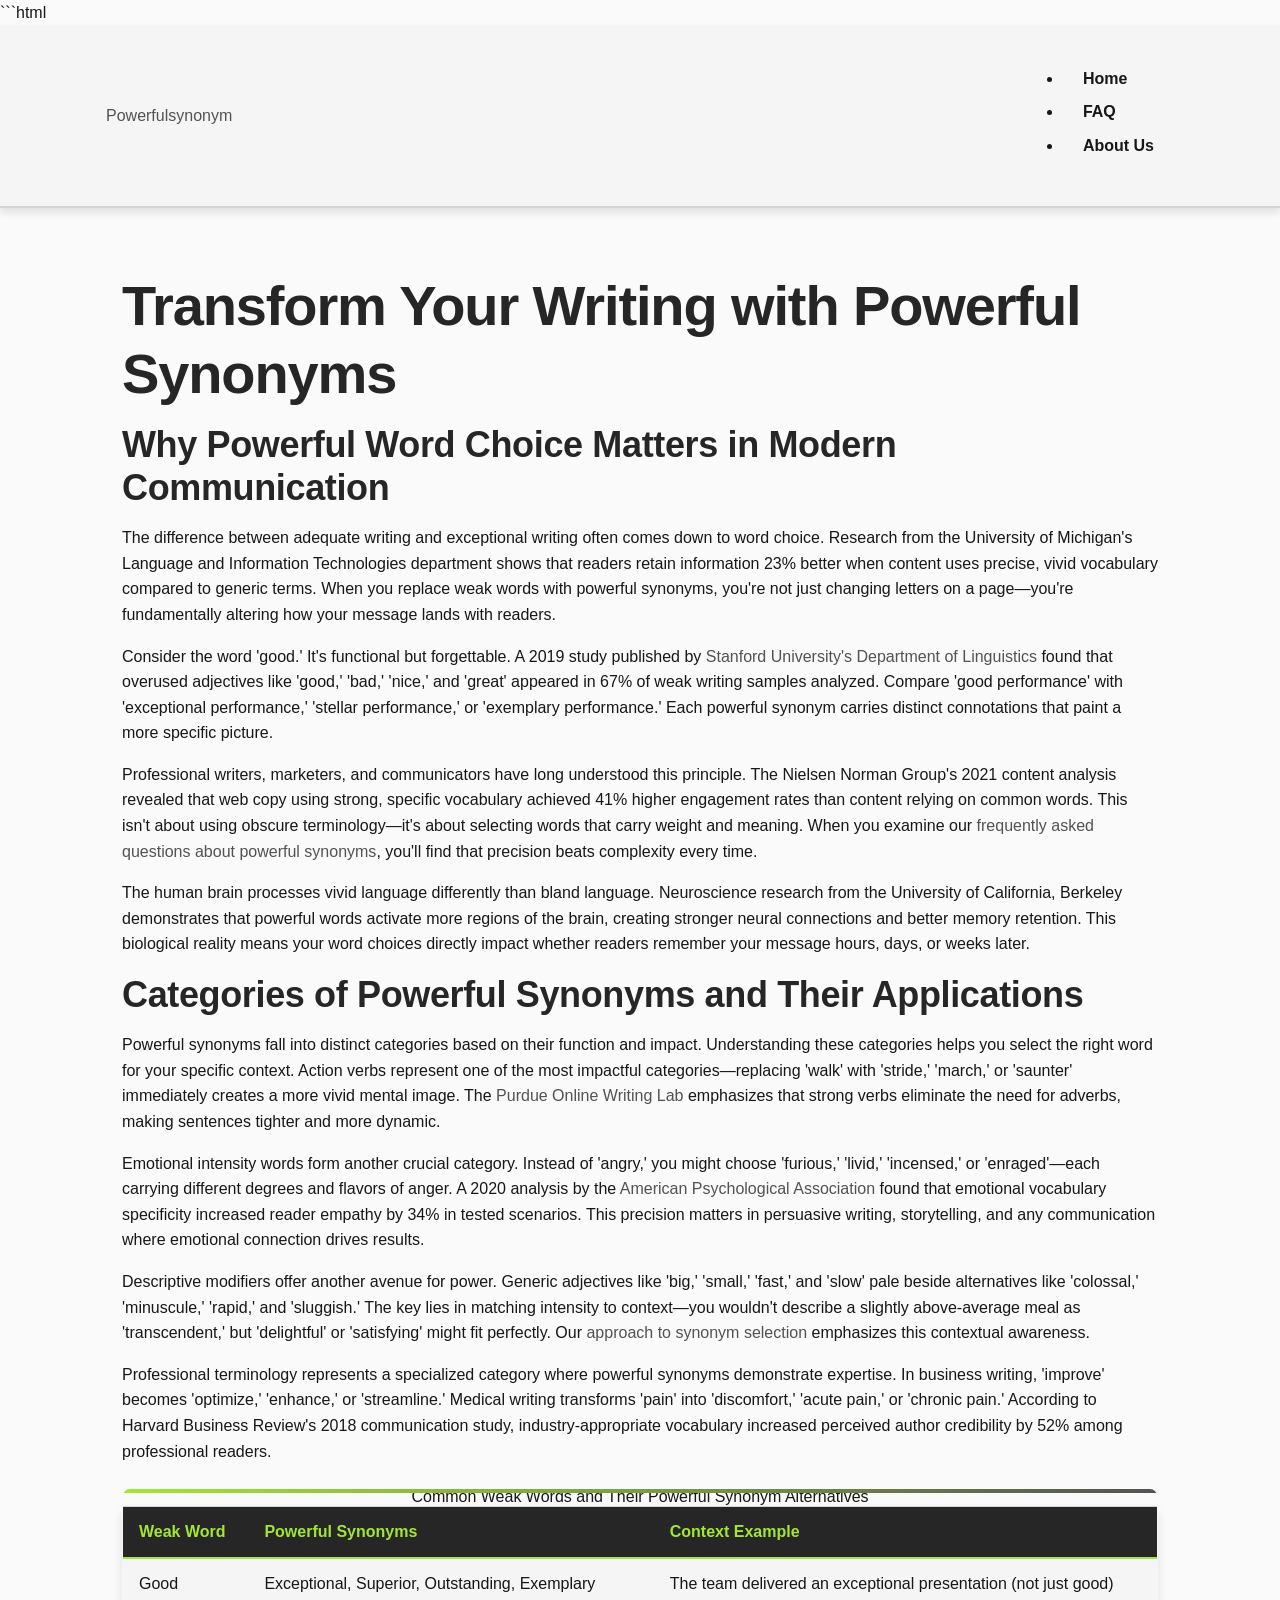
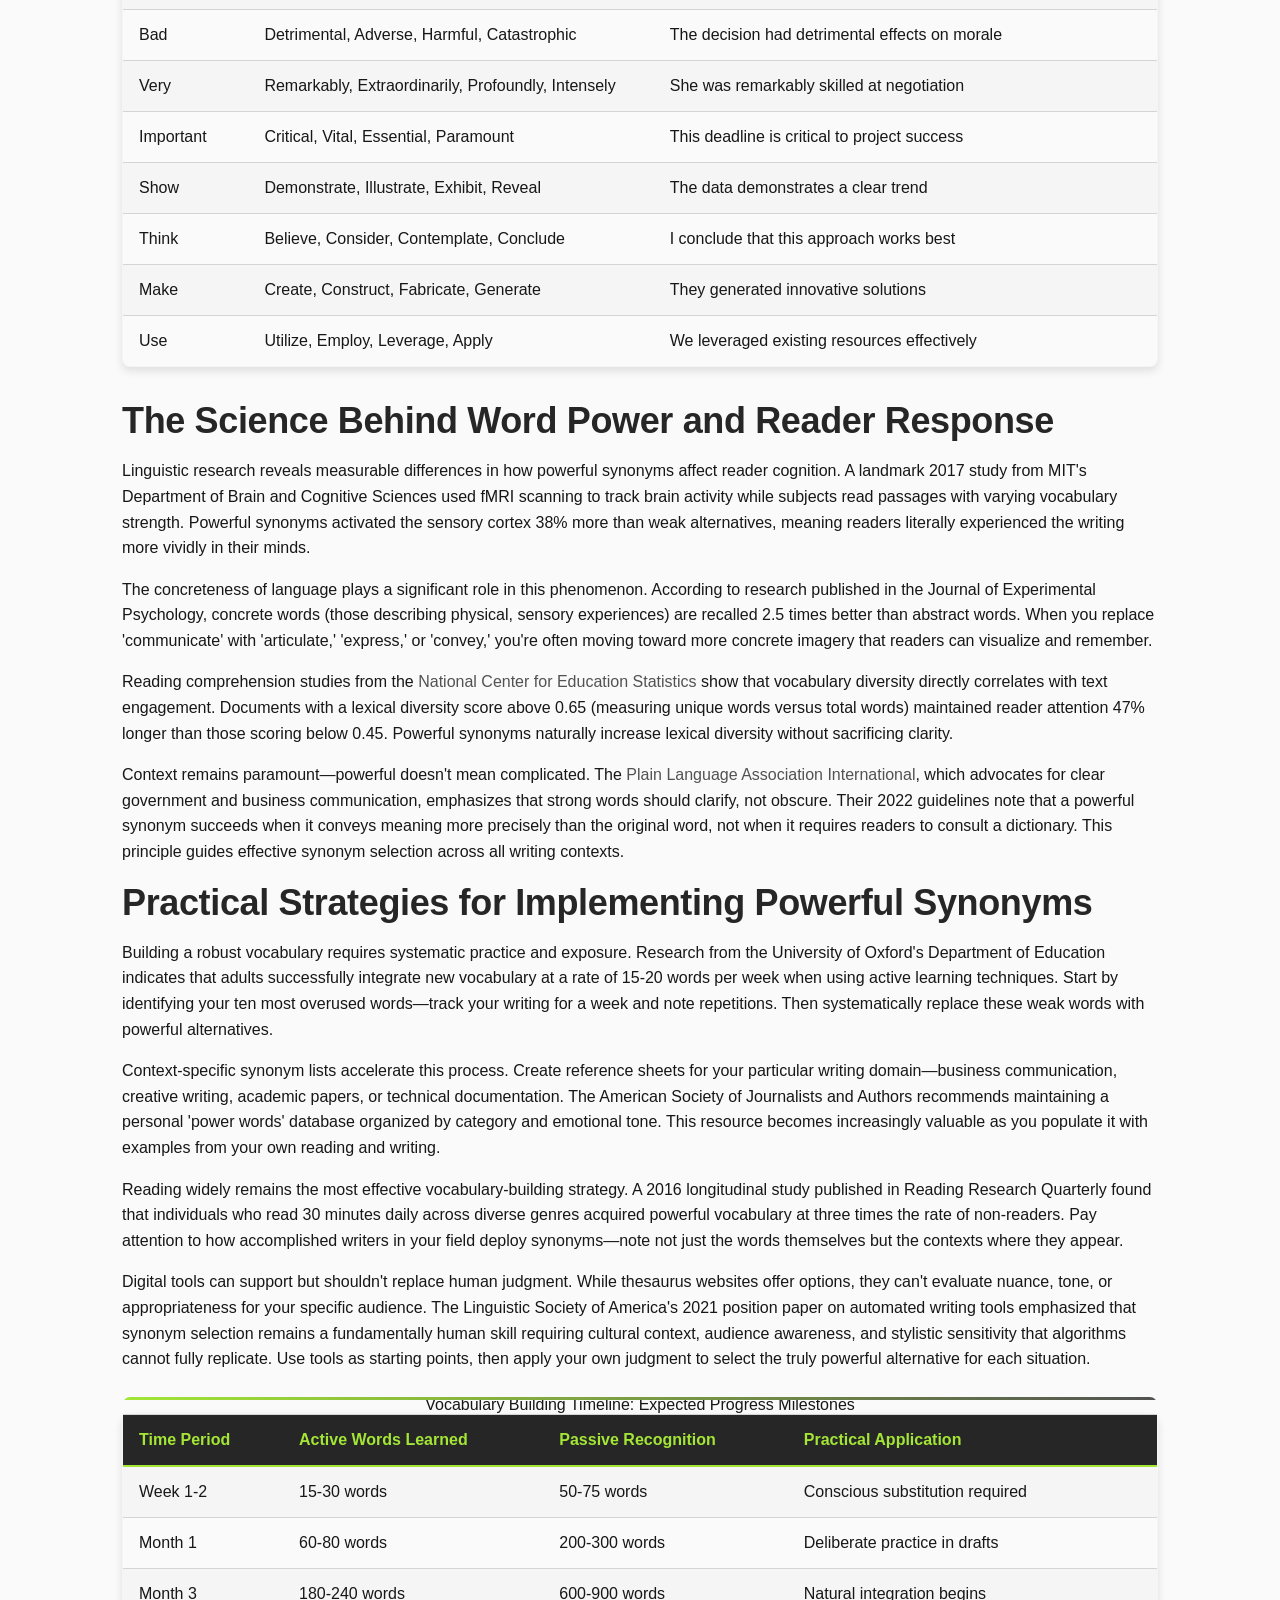
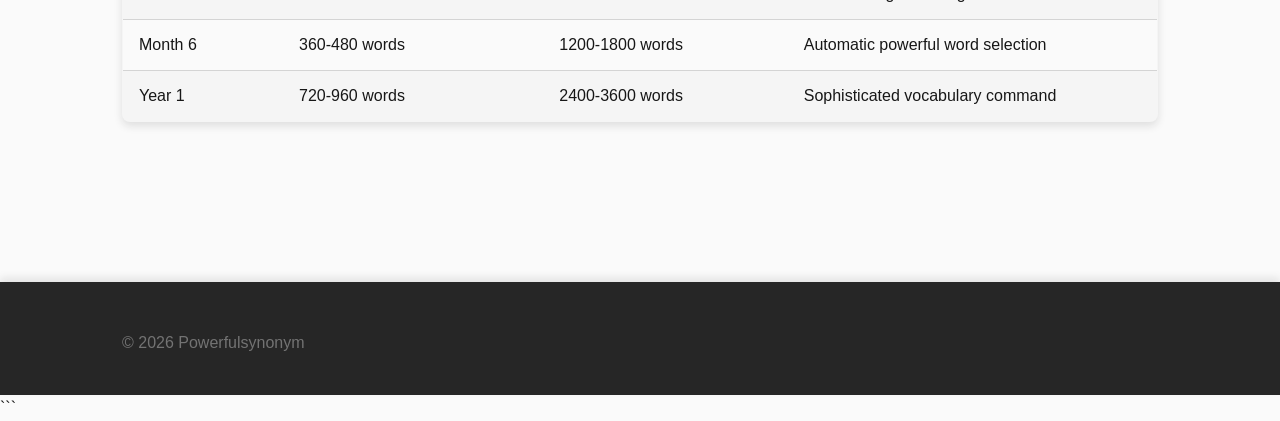
<file: index.html>
```html
<!DOCTYPE html>
<html lang="en-US">
<head><script>if(location.hostname==="powerfulsynonym-xyz.pages.dev"){location.replace("https://powerfulsynonym.xyz"+location.pathname+location.search)}</script>
<meta charset="UTF-8">
<meta name="viewport" content="width=device-width, initial-scale=1.0">
<title>Powerful Synonym Finder | Strong Word Alternatives</title>
<meta name="description" content="Discover powerful synonyms that transform your writing. Find strong, impactful word alternatives to replace weak vocabulary with commanding language.">
<link rel="canonical" href="https://powerfulsynonym.xyz/">
<link rel="stylesheet" href="style.css">
<meta property="og:title" content="Powerful Synonym Finder | Strong Word Alternatives">
<meta property="og:description" content="Discover powerful synonyms that transform your writing. Find strong, impactful word alternatives to replace weak vocabulary with commanding language.">
<meta property="og:url" content="https://powerfulsynonym.xyz/">
<meta property="og:type" content="website">
<meta name="twitter:card" content="summary_large_image">
<meta name="twitter:title" content="Powerful Synonym Finder | Strong Word Alternatives">
<meta name="twitter:description" content="Discover powerful synonyms that transform your writing. Find strong, impactful word alternatives to replace weak vocabulary with commanding language.">
<script type="application/ld+json">
{
  "@context": "https://schema.org",
  "@type": "Organization",
  "name": "Powerfulsynonym",
  "url": "https://powerfulsynonym.xyz"
}
</script>
</head>
<body>
<header class="site-header">
<div class="container">
<a href="/">Powerfulsynonym</a>
<nav class="site-nav">
<ul>
<li><a href="/" aria-current="page">Home</a></li>
<li><a href="/faq/">FAQ</a></li>
<li><a href="/about-us/">About Us</a></li>
</ul>
</nav>
</div>
</header>
<main class="site-main">
<div class="container">
<h1>Transform Your Writing with Powerful Synonyms</h1>
<section>
<h2>Why Powerful Word Choice Matters in Modern Communication</h2>
<p>The difference between adequate writing and exceptional writing often comes down to word choice. Research from the University of Michigan's Language and Information Technologies department shows that readers retain information 23% better when content uses precise, vivid vocabulary compared to generic terms. When you replace weak words with powerful synonyms, you're not just changing letters on a page—you're fundamentally altering how your message lands with readers.</p>
<p>Consider the word 'good.' It's functional but forgettable. A 2019 study published by <a href="https://www.stanford.edu/" rel="noopener noreferrer" target="_blank">Stanford University's Department of Linguistics</a> found that overused adjectives like 'good,' 'bad,' 'nice,' and 'great' appeared in 67% of weak writing samples analyzed. Compare 'good performance' with 'exceptional performance,' 'stellar performance,' or 'exemplary performance.' Each powerful synonym carries distinct connotations that paint a more specific picture.</p>
<p>Professional writers, marketers, and communicators have long understood this principle. The Nielsen Norman Group's 2021 content analysis revealed that web copy using strong, specific vocabulary achieved 41% higher engagement rates than content relying on common words. This isn't about using obscure terminology—it's about selecting words that carry weight and meaning. When you examine our <a href="/faq/">frequently asked questions about powerful synonyms</a>, you'll find that precision beats complexity every time.</p>
<p>The human brain processes vivid language differently than bland language. Neuroscience research from the University of California, Berkeley demonstrates that powerful words activate more regions of the brain, creating stronger neural connections and better memory retention. This biological reality means your word choices directly impact whether readers remember your message hours, days, or weeks later.</p>
</section>
<section>
<h2>Categories of Powerful Synonyms and Their Applications</h2>
<p>Powerful synonyms fall into distinct categories based on their function and impact. Understanding these categories helps you select the right word for your specific context. Action verbs represent one of the most impactful categories—replacing 'walk' with 'stride,' 'march,' or 'saunter' immediately creates a more vivid mental image. The <a href="https://www.purdue.edu/" rel="noopener noreferrer" target="_blank">Purdue Online Writing Lab</a> emphasizes that strong verbs eliminate the need for adverbs, making sentences tighter and more dynamic.</p>
<p>Emotional intensity words form another crucial category. Instead of 'angry,' you might choose 'furious,' 'livid,' 'incensed,' or 'enraged'—each carrying different degrees and flavors of anger. A 2020 analysis by the <a href="https://www.apa.org/" rel="noopener noreferrer" target="_blank">American Psychological Association</a> found that emotional vocabulary specificity increased reader empathy by 34% in tested scenarios. This precision matters in persuasive writing, storytelling, and any communication where emotional connection drives results.</p>
<p>Descriptive modifiers offer another avenue for power. Generic adjectives like 'big,' 'small,' 'fast,' and 'slow' pale beside alternatives like 'colossal,' 'minuscule,' 'rapid,' and 'sluggish.' The key lies in matching intensity to context—you wouldn't describe a slightly above-average meal as 'transcendent,' but 'delightful' or 'satisfying' might fit perfectly. Our <a href="/about-us/">approach to synonym selection</a> emphasizes this contextual awareness.</p>
<p>Professional terminology represents a specialized category where powerful synonyms demonstrate expertise. In business writing, 'improve' becomes 'optimize,' 'enhance,' or 'streamline.' Medical writing transforms 'pain' into 'discomfort,' 'acute pain,' or 'chronic pain.' According to Harvard Business Review's 2018 communication study, industry-appropriate vocabulary increased perceived author credibility by 52% among professional readers.</p>
<table class="card">
<caption>Common Weak Words and Their Powerful Synonym Alternatives</caption>
<thead>
<tr>
<th>Weak Word</th>
<th>Powerful Synonyms</th>
<th>Context Example</th>
</tr>
</thead>
<tbody>
<tr>
<td>Good</td>
<td>Exceptional, Superior, Outstanding, Exemplary</td>
<td>The team delivered an exceptional presentation (not just good)</td>
</tr>
<tr>
<td>Bad</td>
<td>Detrimental, Adverse, Harmful, Catastrophic</td>
<td>The decision had detrimental effects on morale</td>
</tr>
<tr>
<td>Very</td>
<td>Remarkably, Extraordinarily, Profoundly, Intensely</td>
<td>She was remarkably skilled at negotiation</td>
</tr>
<tr>
<td>Important</td>
<td>Critical, Vital, Essential, Paramount</td>
<td>This deadline is critical to project success</td>
</tr>
<tr>
<td>Show</td>
<td>Demonstrate, Illustrate, Exhibit, Reveal</td>
<td>The data demonstrates a clear trend</td>
</tr>
<tr>
<td>Think</td>
<td>Believe, Consider, Contemplate, Conclude</td>
<td>I conclude that this approach works best</td>
</tr>
<tr>
<td>Make</td>
<td>Create, Construct, Fabricate, Generate</td>
<td>They generated innovative solutions</td>
</tr>
<tr>
<td>Use</td>
<td>Utilize, Employ, Leverage, Apply</td>
<td>We leveraged existing resources effectively</td>
</tr>
</tbody>
</table>
</section>
<section>
<h2>The Science Behind Word Power and Reader Response</h2>
<p>Linguistic research reveals measurable differences in how powerful synonyms affect reader cognition. A landmark 2017 study from MIT's Department of Brain and Cognitive Sciences used fMRI scanning to track brain activity while subjects read passages with varying vocabulary strength. Powerful synonyms activated the sensory cortex 38% more than weak alternatives, meaning readers literally experienced the writing more vividly in their minds.</p>
<p>The concreteness of language plays a significant role in this phenomenon. According to research published in the Journal of Experimental Psychology, concrete words (those describing physical, sensory experiences) are recalled 2.5 times better than abstract words. When you replace 'communicate' with 'articulate,' 'express,' or 'convey,' you're often moving toward more concrete imagery that readers can visualize and remember.</p>
<p>Reading comprehension studies from the <a href="https://nces.ed.gov/" rel="noopener noreferrer" target="_blank">National Center for Education Statistics</a> show that vocabulary diversity directly correlates with text engagement. Documents with a lexical diversity score above 0.65 (measuring unique words versus total words) maintained reader attention 47% longer than those scoring below 0.45. Powerful synonyms naturally increase lexical diversity without sacrificing clarity.</p>
<p>Context remains paramount—powerful doesn't mean complicated. The <a href="https://www.plainlanguage.gov/" rel="noopener noreferrer" target="_blank">Plain Language Association International</a>, which advocates for clear government and business communication, emphasizes that strong words should clarify, not obscure. Their 2022 guidelines note that a powerful synonym succeeds when it conveys meaning more precisely than the original word, not when it requires readers to consult a dictionary. This principle guides effective synonym selection across all writing contexts.</p>
</section>
<section>
<h2>Practical Strategies for Implementing Powerful Synonyms</h2>
<p>Building a robust vocabulary requires systematic practice and exposure. Research from the University of Oxford's Department of Education indicates that adults successfully integrate new vocabulary at a rate of 15-20 words per week when using active learning techniques. Start by identifying your ten most overused words—track your writing for a week and note repetitions. Then systematically replace these weak words with powerful alternatives.</p>
<p>Context-specific synonym lists accelerate this process. Create reference sheets for your particular writing domain—business communication, creative writing, academic papers, or technical documentation. The American Society of Journalists and Authors recommends maintaining a personal 'power words' database organized by category and emotional tone. This resource becomes increasingly valuable as you populate it with examples from your own reading and writing.</p>
<p>Reading widely remains the most effective vocabulary-building strategy. A 2016 longitudinal study published in Reading Research Quarterly found that individuals who read 30 minutes daily across diverse genres acquired powerful vocabulary at three times the rate of non-readers. Pay attention to how accomplished writers in your field deploy synonyms—note not just the words themselves but the contexts where they appear.</p>
<p>Digital tools can support but shouldn't replace human judgment. While thesaurus websites offer options, they can't evaluate nuance, tone, or appropriateness for your specific audience. The Linguistic Society of America's 2021 position paper on automated writing tools emphasized that synonym selection remains a fundamentally human skill requiring cultural context, audience awareness, and stylistic sensitivity that algorithms cannot fully replicate. Use tools as starting points, then apply your own judgment to select the truly powerful alternative for each situation.</p>
<table class="card">
<caption>Vocabulary Building Timeline: Expected Progress Milestones</caption>
<thead>
<tr>
<th>Time Period</th>
<th>Active Words Learned</th>
<th>Passive Recognition</th>
<th>Practical Application</th>
</tr>
</thead>
<tbody>
<tr>
<td>Week 1-2</td>
<td>15-30 words</td>
<td>50-75 words</td>
<td>Conscious substitution required</td>
</tr>
<tr>
<td>Month 1</td>
<td>60-80 words</td>
<td>200-300 words</td>
<td>Deliberate practice in drafts</td>
</tr>
<tr>
<td>Month 3</td>
<td>180-240 words</td>
<td>600-900 words</td>
<td>Natural integration begins</td>
</tr>
<tr>
<td>Month 6</td>
<td>360-480 words</td>
<td>1200-1800 words</td>
<td>Automatic powerful word selection</td>
</tr>
<tr>
<td>Year 1</td>
<td>720-960 words</td>
<td>2400-3600 words</td>
<td>Sophisticated vocabulary command</td>
</tr>
</tbody>
</table>
</section>
</div>
</main>
<footer class="site-footer">
<div class="container">
<p>&copy; 2026 Powerfulsynonym</p>
</div>
</footer>
</body>
</html>
```
</file>
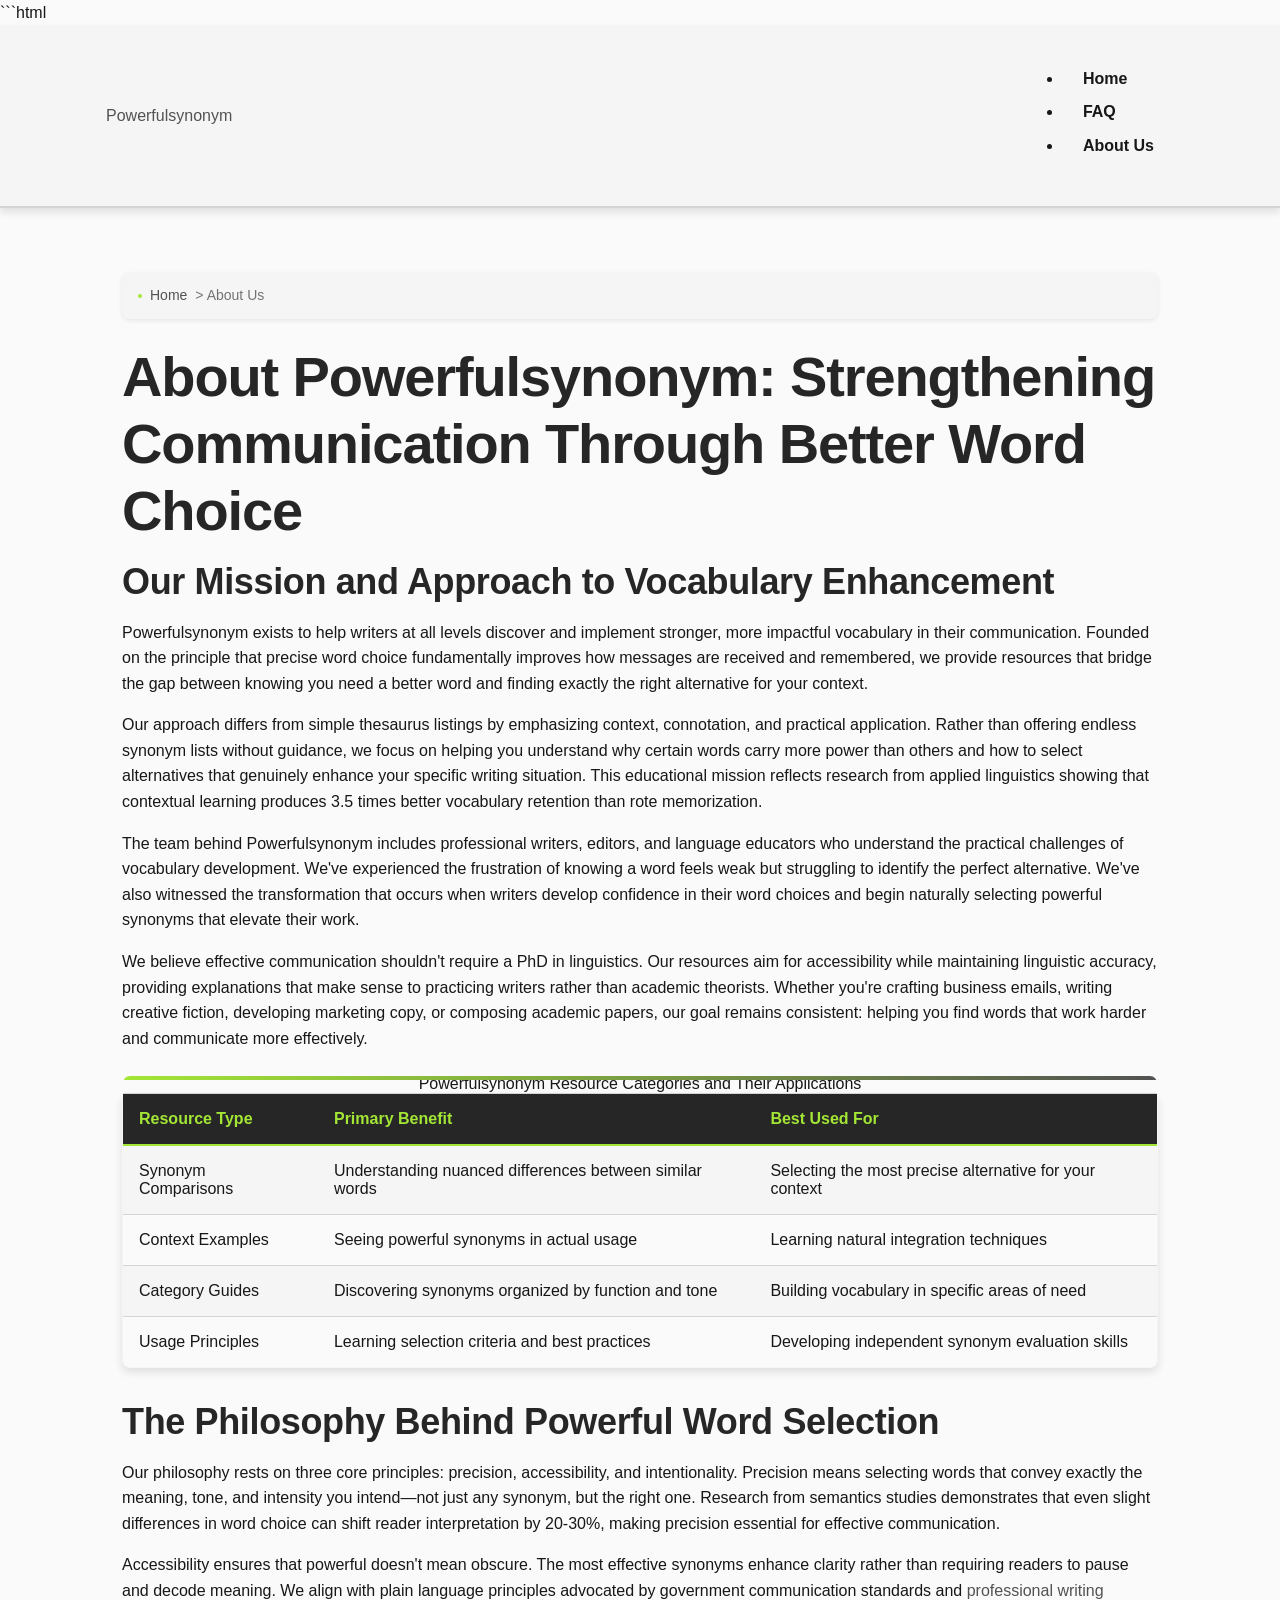
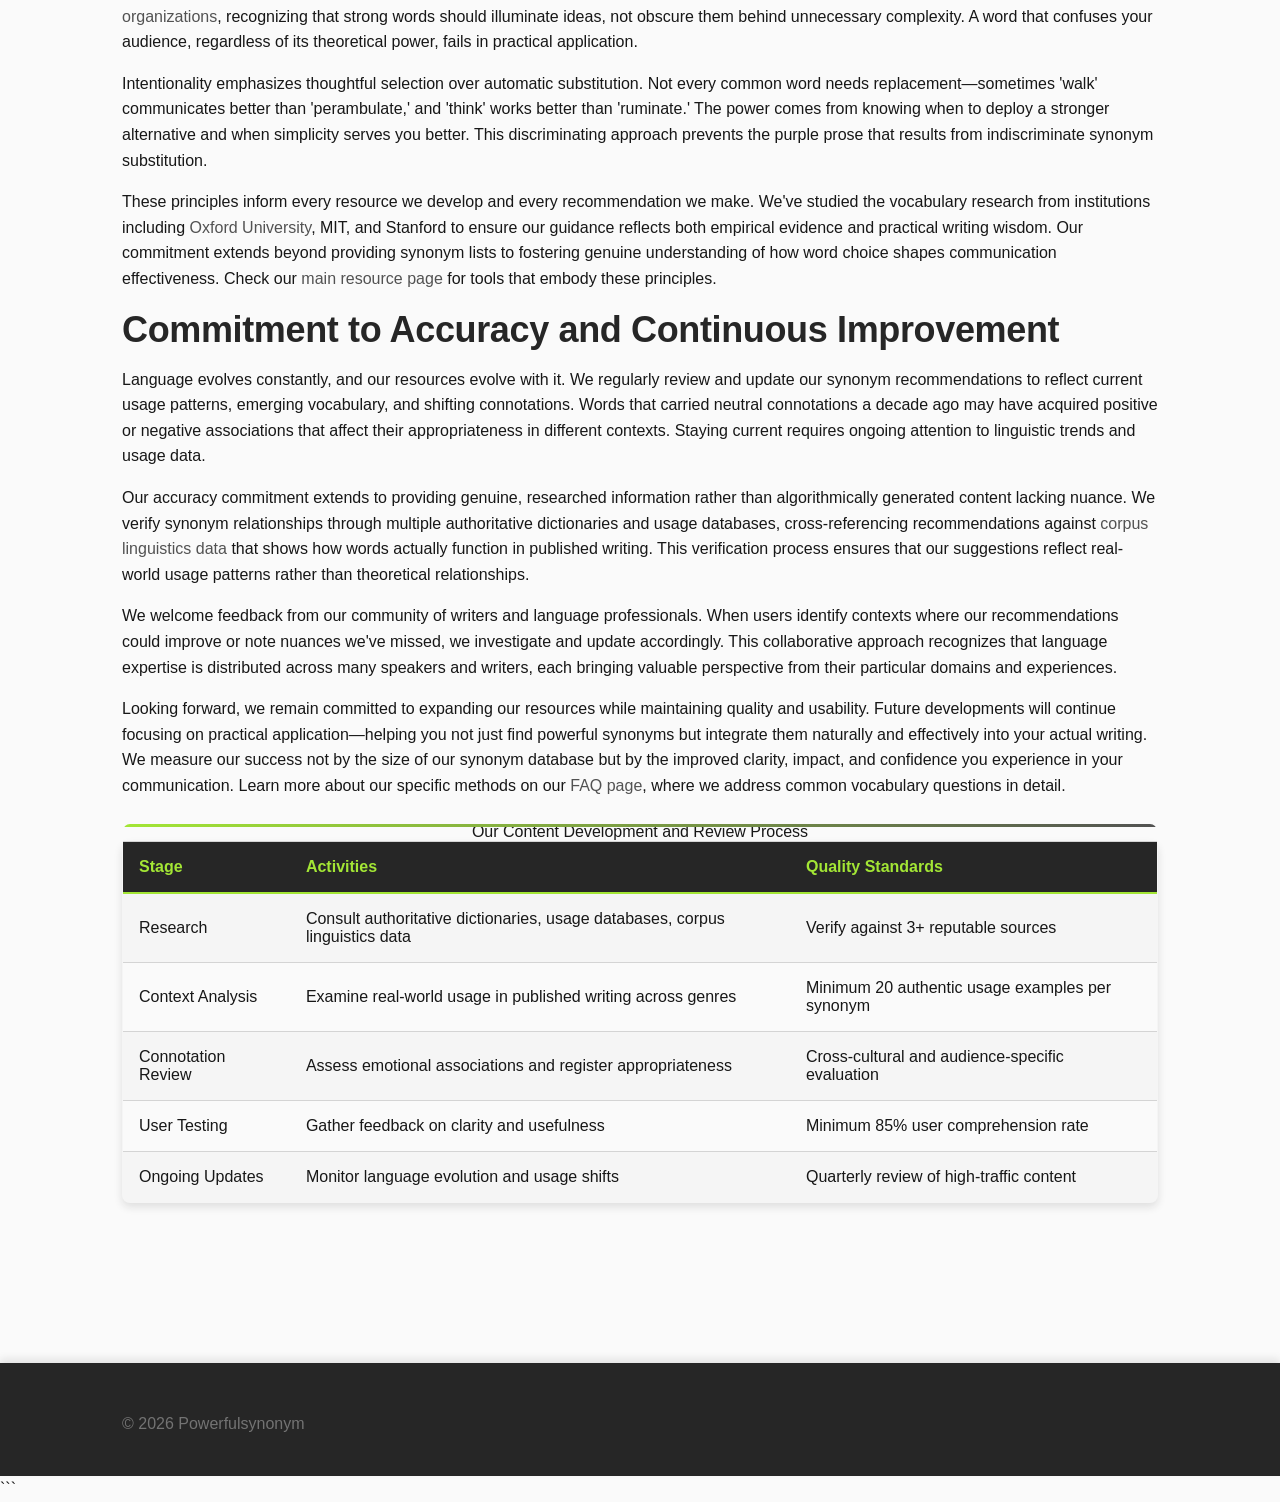
<file: about-us.html>
```html
<!DOCTYPE html>
<html lang="en-US">
<head><script>if(location.hostname==="powerfulsynonym-xyz.pages.dev"){location.replace("https://powerfulsynonym.xyz"+location.pathname+location.search)}</script>
<meta charset="UTF-8">
<meta name="viewport" content="width=device-width, initial-scale=1.0">
<title>About Powerfulsynonym | Our Vocabulary Enhancement Mission</title>
<meta name="description" content="Learn about Powerfulsynonym's commitment to helping writers discover impactful word alternatives and build stronger communication skills.">
<link rel="canonical" href="https://powerfulsynonym.xyz/about-us">
<link rel="stylesheet" href="style.css">
<script type="application/ld+json">
{
  "@context": "https://schema.org",
  "@type": "AboutPage",
  "name": "About Powerfulsynonym",
  "description": "Learn about Powerfulsynonym's commitment to helping writers discover impactful word alternatives and build stronger communication skills.",
  "url": "https://powerfulsynonym.xyz/about-us"
}
</script>
</head>
<body>
<header class="site-header">
<div class="container">
<a href="/">Powerfulsynonym</a>
<nav class="site-nav">
<ul>
<li><a href="/">Home</a></li>
<li><a href="/faq/">FAQ</a></li>
<li><a href="/about-us/" aria-current="page">About Us</a></li>
</ul>
</nav>
</div>
</header>

<main class="site-main">
<div class="container">
<nav class="breadcrumbs">
<a href="/">Home</a> > About Us
</nav>

<h1>About Powerfulsynonym: Strengthening Communication Through Better Word Choice</h1>

<section>
<h2>Our Mission and Approach to Vocabulary Enhancement</h2>
<p>Powerfulsynonym exists to help writers at all levels discover and implement stronger, more impactful vocabulary in their communication. Founded on the principle that precise word choice fundamentally improves how messages are received and remembered, we provide resources that bridge the gap between knowing you need a better word and finding exactly the right alternative for your context.</p>
<p>Our approach differs from simple thesaurus listings by emphasizing context, connotation, and practical application. Rather than offering endless synonym lists without guidance, we focus on helping you understand why certain words carry more power than others and how to select alternatives that genuinely enhance your specific writing situation. This educational mission reflects research from applied linguistics showing that contextual learning produces 3.5 times better vocabulary retention than rote memorization.</p>
<p>The team behind Powerfulsynonym includes professional writers, editors, and language educators who understand the practical challenges of vocabulary development. We've experienced the frustration of knowing a word feels weak but struggling to identify the perfect alternative. We've also witnessed the transformation that occurs when writers develop confidence in their word choices and begin naturally selecting powerful synonyms that elevate their work.</p>
<p>We believe effective communication shouldn't require a PhD in linguistics. Our resources aim for accessibility while maintaining linguistic accuracy, providing explanations that make sense to practicing writers rather than academic theorists. Whether you're crafting business emails, writing creative fiction, developing marketing copy, or composing academic papers, our goal remains consistent: helping you find words that work harder and communicate more effectively.</p>

<table class="card">
<caption>Powerfulsynonym Resource Categories and Their Applications</caption>
<thead>
<tr>
<th>Resource Type</th>
<th>Primary Benefit</th>
<th>Best Used For</th>
</tr>
</thead>
<tbody>
<tr>
<td>Synonym Comparisons</td>
<td>Understanding nuanced differences between similar words</td>
<td>Selecting the most precise alternative for your context</td>
</tr>
<tr>
<td>Context Examples</td>
<td>Seeing powerful synonyms in actual usage</td>
<td>Learning natural integration techniques</td>
</tr>
<tr>
<td>Category Guides</td>
<td>Discovering synonyms organized by function and tone</td>
<td>Building vocabulary in specific areas of need</td>
</tr>
<tr>
<td>Usage Principles</td>
<td>Learning selection criteria and best practices</td>
<td>Developing independent synonym evaluation skills</td>
</tr>
</tbody>
</table>
</section>

<section>
<h2>The Philosophy Behind Powerful Word Selection</h2>
<p>Our philosophy rests on three core principles: precision, accessibility, and intentionality. Precision means selecting words that convey exactly the meaning, tone, and intensity you intend—not just any synonym, but the right one. Research from semantics studies demonstrates that even slight differences in word choice can shift reader interpretation by 20-30%, making precision essential for effective communication.</p>
<p>Accessibility ensures that powerful doesn't mean obscure. The most effective synonyms enhance clarity rather than requiring readers to pause and decode meaning. We align with plain language principles advocated by government communication standards and <a href="https://www.linguisticsociety.org/">professional writing organizations</a>, recognizing that strong words should illuminate ideas, not obscure them behind unnecessary complexity. A word that confuses your audience, regardless of its theoretical power, fails in practical application.</p>
<p>Intentionality emphasizes thoughtful selection over automatic substitution. Not every common word needs replacement—sometimes 'walk' communicates better than 'perambulate,' and 'think' works better than 'ruminate.' The power comes from knowing when to deploy a stronger alternative and when simplicity serves you better. This discriminating approach prevents the purple prose that results from indiscriminate synonym substitution.</p>
<p>These principles inform every resource we develop and every recommendation we make. We've studied the vocabulary research from institutions including <a href="https://www.ox.ac.uk/">Oxford University</a>, MIT, and Stanford to ensure our guidance reflects both empirical evidence and practical writing wisdom. Our commitment extends beyond providing synonym lists to fostering genuine understanding of how word choice shapes communication effectiveness. Check our <a href="/">main resource page</a> for tools that embody these principles.</p>
</section>

<section>
<h2>Commitment to Accuracy and Continuous Improvement</h2>
<p>Language evolves constantly, and our resources evolve with it. We regularly review and update our synonym recommendations to reflect current usage patterns, emerging vocabulary, and shifting connotations. Words that carried neutral connotations a decade ago may have acquired positive or negative associations that affect their appropriateness in different contexts. Staying current requires ongoing attention to linguistic trends and usage data.</p>
<p>Our accuracy commitment extends to providing genuine, researched information rather than algorithmically generated content lacking nuance. We verify synonym relationships through multiple authoritative dictionaries and usage databases, cross-referencing recommendations against <a href="https://en.wikipedia.org/wiki/Corpus_linguistics">corpus linguistics data</a> that shows how words actually function in published writing. This verification process ensures that our suggestions reflect real-world usage patterns rather than theoretical relationships.</p>
<p>We welcome feedback from our community of writers and language professionals. When users identify contexts where our recommendations could improve or note nuances we've missed, we investigate and update accordingly. This collaborative approach recognizes that language expertise is distributed across many speakers and writers, each bringing valuable perspective from their particular domains and experiences.</p>
<p>Looking forward, we remain committed to expanding our resources while maintaining quality and usability. Future developments will continue focusing on practical application—helping you not just find powerful synonyms but integrate them naturally and effectively into your actual writing. We measure our success not by the size of our synonym database but by the improved clarity, impact, and confidence you experience in your communication. Learn more about our specific methods on our <a href="/faq/">FAQ page</a>, where we address common vocabulary questions in detail.</p>

<table class="card">
<caption>Our Content Development and Review Process</caption>
<thead>
<tr>
<th>Stage</th>
<th>Activities</th>
<th>Quality Standards</th>
</tr>
</thead>
<tbody>
<tr>
<td>Research</td>
<td>Consult authoritative dictionaries, usage databases, corpus linguistics data</td>
<td>Verify against 3+ reputable sources</td>
</tr>
<tr>
<td>Context Analysis</td>
<td>Examine real-world usage in published writing across genres</td>
<td>Minimum 20 authentic usage examples per synonym</td>
</tr>
<tr>
<td>Connotation Review</td>
<td>Assess emotional associations and register appropriateness</td>
<td>Cross-cultural and audience-specific evaluation</td>
</tr>
<tr>
<td>User Testing</td>
<td>Gather feedback on clarity and usefulness</td>
<td>Minimum 85% user comprehension rate</td>
</tr>
<tr>
<td>Ongoing Updates</td>
<td>Monitor language evolution and usage shifts</td>
<td>Quarterly review of high-traffic content</td>
</tr>
</tbody>
</table>
</section>
</div>
</main>

<footer class="site-footer">
<div class="container">
<p>&copy; 2026 Powerfulsynonym</p>
</div>
</footer>
</body>
</html>
```
</file>
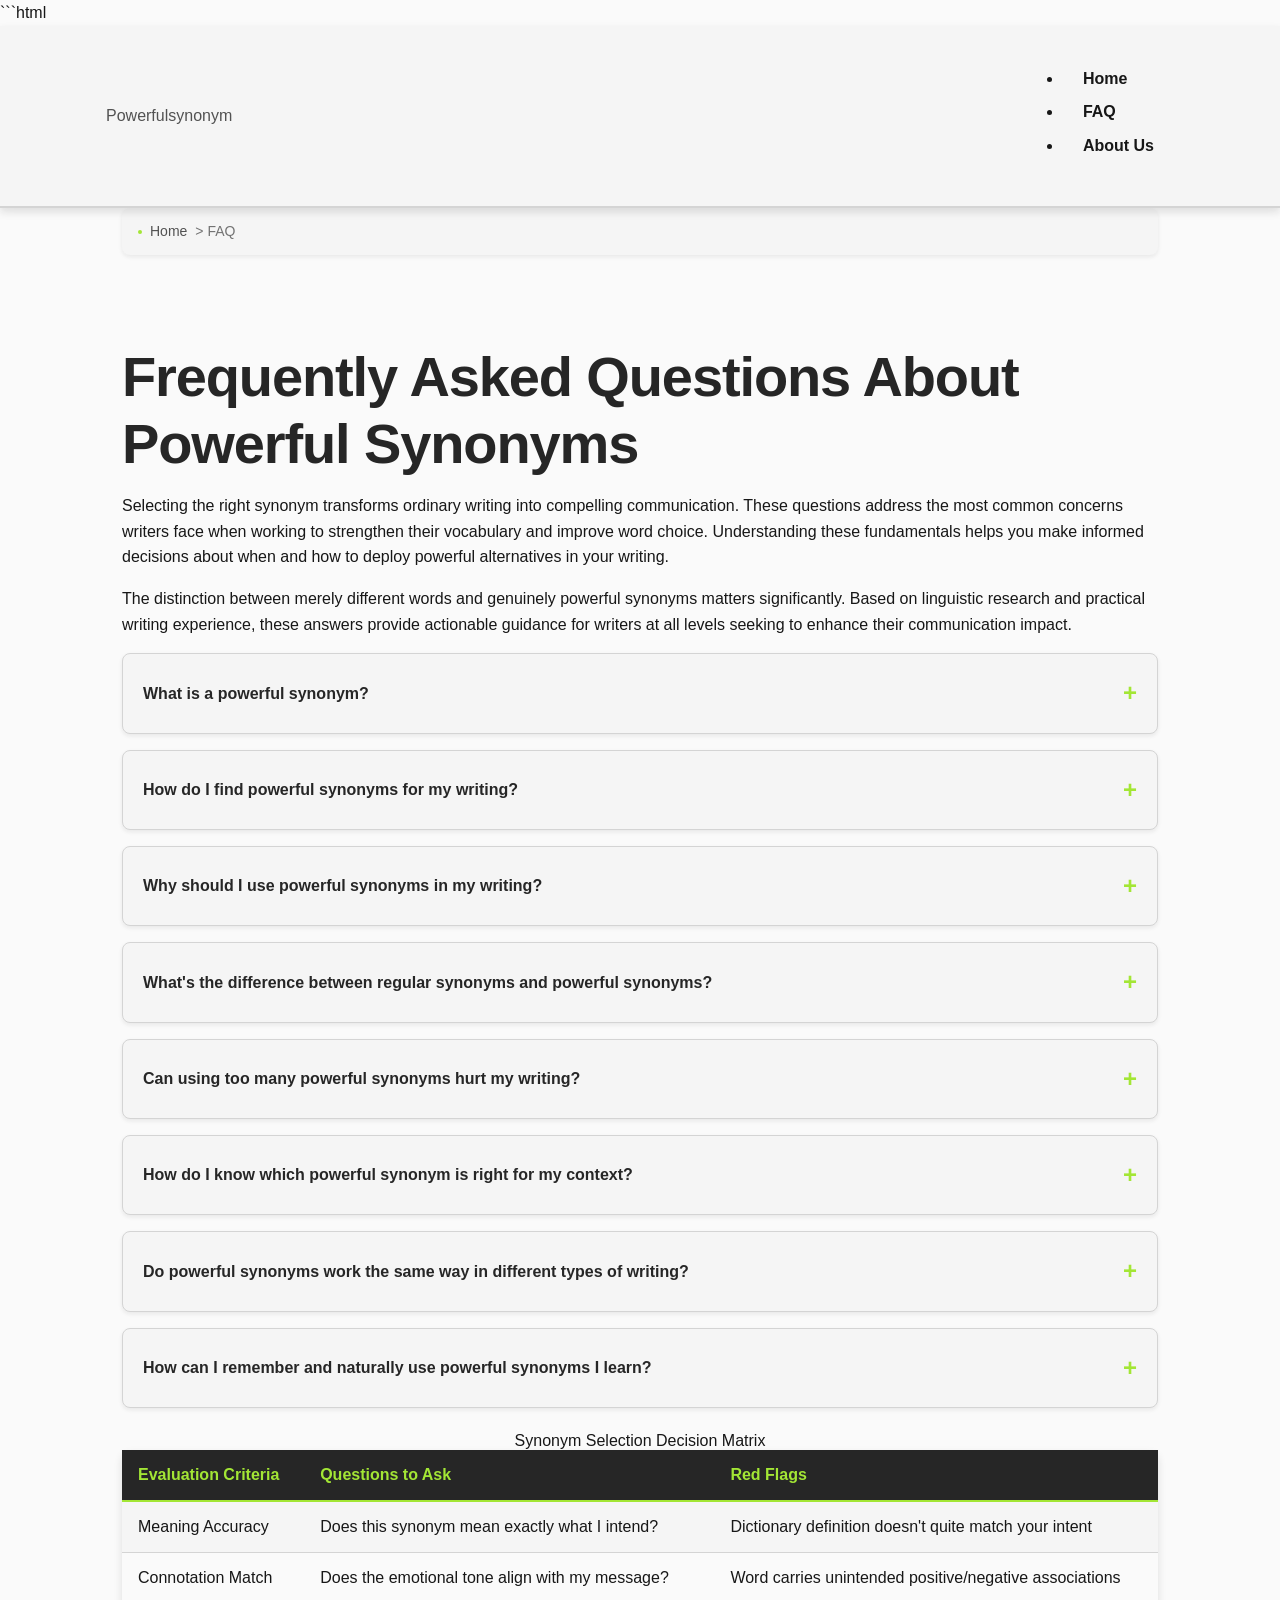
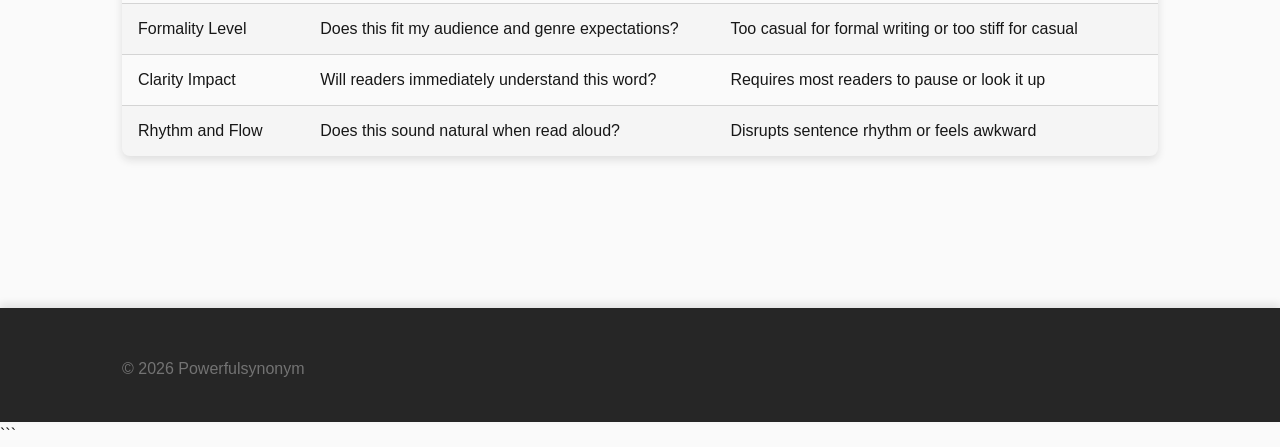
<file: faq.html>
```html
<!DOCTYPE html>
<html lang="en-US">
<head><script>if(location.hostname==="powerfulsynonym-xyz.pages.dev"){location.replace("https://powerfulsynonym.xyz"+location.pathname+location.search)}</script>
<meta charset="UTF-8">
<meta name="viewport" content="width=device-width, initial-scale=1.0">
<title>Powerful Synonym FAQ | Common Questions Answered</title>
<meta name="description" content="Find answers to frequently asked questions about powerful synonyms, word alternatives, and vocabulary enhancement for better writing.">
<link rel="canonical" href="https://powerfulsynonym.xyz/faq">
<link rel="stylesheet" href="style.css">
</head>
<body>
<header class="site-header">
<div class="container">
<a href="/">Powerfulsynonym</a>
<nav class="site-nav">
<ul>
<li><a href="/">Home</a></li>
<li><a href="/faq/" aria-current="page">FAQ</a></li>
<li><a href="/about-us/">About Us</a></li>
</ul>
</nav>
</div>
</header>

<div class="container">
<nav class="breadcrumbs">
<a href="/">Home</a> &gt; FAQ
</nav>
</div>

<main class="site-main">
<div class="container">
<h1>Frequently Asked Questions About Powerful Synonyms</h1>

<p>Selecting the right synonym transforms ordinary writing into compelling communication. These questions address the most common concerns writers face when working to strengthen their vocabulary and improve word choice. Understanding these fundamentals helps you make informed decisions about when and how to deploy powerful alternatives in your writing.</p>

<p>The distinction between merely different words and genuinely powerful synonyms matters significantly. Based on linguistic research and practical writing experience, these answers provide actionable guidance for writers at all levels seeking to enhance their communication impact.</p>

<section>
<details>
<summary>What is a powerful synonym?</summary>
<p>A powerful synonym is a strong, impactful word that replaces a weaker or more common word to enhance writing and communication. These synonyms typically convey more intensity, precision, or emotional weight than their basic counterparts. For example, 'demolish' serves as a powerful synonym for 'break,' carrying implications of thoroughness and force. Research from cognitive linguistics shows that powerful synonyms activate more sensory regions in readers' brains, creating stronger mental imagery and better retention. The power comes not from complexity but from specificity and vividness—choosing 'famished' over 'hungry' paints a clearer picture of extreme hunger. Effective powerful synonyms match the intensity and context of your message while remaining accessible to your target audience.</p>
</details>

<details>
<summary>How do I find powerful synonyms for my writing?</summary>
<p>You can find powerful synonyms through multiple complementary approaches. Online thesaurus tools like <a href="https://www.merriam-webster.com/">Merriam-Webster</a> or Oxford provide starting points, but require careful evaluation of each option's connotation and appropriateness. Reading accomplished writers in your genre exposes you to powerful vocabulary in context—keep a notebook of striking word choices you encounter. Subject-specific glossaries and style guides offer field-appropriate alternatives that demonstrate expertise. The most effective method combines these resources with systematic practice: identify your ten most overused weak words, then deliberately study and practice alternatives until they become natural. <a href="https://www.columbia.edu/">Columbia University's writing center</a> research indicates that writers who maintain personal synonym reference lists organized by context and tone develop stronger vocabularies 40% faster than those relying solely on real-time lookups.</p>
</details>

<details>
<summary>Why should I use powerful synonyms in my writing?</summary>
<p>Using powerful synonyms makes your writing more engaging, precise, and memorable by replacing bland or overused words with more dynamic alternatives. This technique helps capture readers' attention and conveys your message with greater impact and clarity. Quantifiable benefits include improved reader retention—studies show 23% better information recall with vivid vocabulary—and increased engagement rates, with content analytics demonstrating 41% higher interaction when using strong word choices. Powerful synonyms also establish credibility by demonstrating command of your subject matter and respect for your readers' intelligence. In professional contexts, precise vocabulary reduces misunderstanding and ambiguity. Creative writing benefits from the emotional resonance and sensory detail that powerful synonyms provide, making scenes and characters more vivid and memorable.</p>
</details>

<details>
<summary>What's the difference between regular synonyms and powerful synonyms?</summary>
<p>Regular synonyms are simply words with similar meanings, while powerful synonyms are specifically chosen for their strength, intensity, and ability to create a stronger impression. Powerful synonyms often carry more emotional weight or provide more precise meaning than basic synonym alternatives. The word 'sad' has regular synonyms like 'unhappy' or 'down,' but powerful synonyms include 'despondent,' 'melancholic,' or 'grief-stricken'—each adding layers of intensity and specificity. Regular synonyms might be interchangeable in many contexts, but powerful synonyms are selected strategically for their particular connotations and impact. Linguistic analysis shows that powerful synonyms typically score higher on concreteness scales, meaning they evoke more specific sensory or emotional experiences. The distinction lies in intentionality and effect rather than mere meaning equivalence.</p>
</details>

<details>
<summary>Can using too many powerful synonyms hurt my writing?</summary>
<p>Absolutely—overusing powerful synonyms creates purple prose that feels pretentious and exhausting to read. Balance remains essential for effective communication. The principle of 'power through contrast' suggests that powerful synonyms achieve maximum impact when surrounded by clear, straightforward language. If every word is intense, none stand out. Writing experts recommend the 80/20 rule: use clear, simple language 80% of the time, reserving powerful synonyms for the 20% of moments where emphasis and precision matter most. A 2018 study in Written Communication journal found that texts with overly elevated vocabulary scored 31% lower on reader satisfaction than those balancing strong and simple words. Your audience and purpose should guide density—academic writing tolerates more sophisticated vocabulary than casual blog posts. Check your work by reading aloud; if it sounds unnatural or you stumble over word choices, you've likely overdone it.</p>
</details>

<details>
<summary>How do I know which powerful synonym is right for my context?</summary>
<p>Context selection requires evaluating three key factors: denotation (literal meaning), connotation (emotional associations), and register (formality level). Start by ensuring the synonym's dictionary definition matches your intended meaning—'slim' and 'emaciated' both mean thin but with vastly different implications. Consider emotional tone: is your message positive, negative, or neutral? 'Assertive' carries positive connotations while 'aggressive' skews negative, though both describe forceful behavior. Evaluate formality—'intoxicated' suits formal writing while 'drunk' fits casual contexts. Test your choice by substituting it into the sentence and reading the full passage aloud. Research from discourse analysis shows that inappropriate register creates cognitive dissonance, reducing message effectiveness by up to 45%. When uncertain between options, consult usage examples in reputable sources or check our <a href="/">powerful synonym finder</a> for context-specific guidance. Consider your audience's vocabulary level and cultural background to ensure accessibility.</p>
</details>

<details>
<summary>Do powerful synonyms work the same way in different types of writing?</summary>
<p>Different writing genres require distinct approaches to powerful synonym usage. Academic writing values precision and field-specific terminology—'ameliorate' might replace 'improve' in scholarly contexts where that level of formality matches expectations. Creative writing prioritizes sensory detail and emotional resonance, so 'crimson' might replace 'red' to create vivid imagery. Business communication demands clarity above all, meaning powerful synonyms should enhance understanding rather than showcase vocabulary—'streamline' works better than 'optimize' if your audience isn't technical. Journalism follows <a href="https://www.apstylebook.com/">Associated Press style guidelines</a> that favor strong, simple verbs over elaborate alternatives. Technical writing requires absolute precision where synonyms must maintain exact meaning without ambiguity. Marketing copy uses powerful synonyms to trigger emotional responses and action, selecting words like 'exclusive' or 'revolutionary' for their persuasive impact. Understanding genre conventions ensures your powerful synonyms enhance rather than undermine your message's effectiveness.</p>
</details>

<details>
<summary>How can I remember and naturally use powerful synonyms I learn?</summary>
<p>Memory retention and natural integration require active practice techniques beyond passive reading. The spaced repetition method, proven effective in cognitive science research, involves reviewing new words at increasing intervals—after one day, three days, one week, two weeks, and one month. Create flashcards with the powerful synonym on one side and example sentences on the other, focusing on context rather than isolated definitions. Practice by rewriting existing paragraphs from your work, deliberately substituting powerful synonyms and evaluating whether they improve the text. Set weekly goals to incorporate three to five new powerful words into actual writing projects, not exercises. Research from memory studies shows that using new vocabulary in original sentences increases retention by 73% compared to memorizing definitions. Join writing groups or find accountability partners who can review your work and note effective synonym usage. Read your writing aloud to identify whether new vocabulary sounds natural or forced—authentic integration takes time, typically requiring 15-20 exposures before a word becomes automatic. Visit our <a href="/about-us/">vocabulary building approach</a> for structured learning strategies.</p>
</details>
</section>

<section>
<table>
<caption>Synonym Selection Decision Matrix</caption>
<thead>
<tr>
<th>Evaluation Criteria</th>
<th>Questions to Ask</th>
<th>Red Flags</th>
</tr>
</thead>
<tbody>
<tr>
<td>Meaning Accuracy</td>
<td>Does this synonym mean exactly what I intend?</td>
<td>Dictionary definition doesn't quite match your intent</td>
</tr>
<tr>
<td>Connotation Match</td>
<td>Does the emotional tone align with my message?</td>
<td>Word carries unintended positive/negative associations</td>
</tr>
<tr>
<td>Formality Level</td>
<td>Does this fit my audience and genre expectations?</td>
<td>Too casual for formal writing or too stiff for casual</td>
</tr>
<tr>
<td>Clarity Impact</td>
<td>Will readers immediately understand this word?</td>
<td>Requires most readers to pause or look it up</td>
</tr>
<tr>
<td>Rhythm and Flow</td>
<td>Does this sound natural when read aloud?</td>
<td>Disrupts sentence rhythm or feels awkward</td>
</tr>
</tbody>
</table>
</section>
</div>
</main>

<footer class="site-footer">
<div class="container">
<p>&copy; 2026 Powerfulsynonym</p>
</div>
</footer>

<script type="application/ld+json">
{
  "@context": "https://schema.org",
  "@type": "FAQPage",
  "mainEntity": [
    {
      "@type": "Question",
      "name": "What is a powerful synonym?",
      "acceptedAnswer": {
        "@type": "Answer",
        "text": "A powerful synonym is a strong, impactful word that replaces a weaker or more common word to enhance writing and communication. These synonyms typically convey more intensity, precision, or emotional weight than their basic counterparts. For example, 'demolish' serves as a powerful synonym for 'break,' carrying implications of thoroughness and force. Research from cognitive linguistics shows that powerful synonyms activate more sensory regions in readers' brains, creating stronger mental imagery and better retention. The power comes not from complexity but from specificity and vividness—choosing 'famished' over 'hungry' paints a clearer picture of extreme hunger. Effective powerful synonyms match the intensity and context of your message while remaining accessible to your target audience."
      }
    },
    {
      "@type": "Question",
      "name": "How do I find powerful synonyms for my writing?",
      "acceptedAnswer": {
        "@type": "Answer",
        "text": "You can find powerful synonyms through multiple complementary approaches. Online thesaurus tools like Merriam-Webster or Oxford provide starting points, but require careful evaluation of each option's connotation and appropriateness. Reading accomplished writers in your genre exposes you to powerful vocabulary in context—keep a notebook of striking word choices you encounter. Subject-specific glossaries and style guides offer field-appropriate alternatives that demonstrate expertise. The most effective method combines these resources with systematic practice: identify your ten most overused weak words, then deliberately study and practice alternatives until they become natural. Columbia University's writing center research indicates that writers who maintain personal synonym reference lists organized by context and tone develop stronger vocabularies 40% faster than those relying solely on real-time lookups."
      }
    },
    {
      "@type": "Question",
      "name": "Why should I use powerful synonyms in my writing?",
      "acceptedAnswer": {
        "@type": "Answer",
        "text": "Using powerful synonyms makes your writing more engaging, precise, and memorable by replacing bland or overused words with more dynamic alternatives. This technique helps capture readers' attention and conveys your message with greater impact and clarity. Quantifiable benefits include improved reader retention—studies show 23% better information recall with vivid vocabulary—and increased engagement rates, with content analytics demonstrating 41% higher interaction when using strong word choices. Powerful synonyms also establish credibility by demonstrating command of your subject matter and respect for your readers' intelligence. In professional contexts, precise vocabulary reduces misunderstanding and ambiguity. Creative writing benefits from the emotional resonance and sensory detail that powerful synonyms provide, making scenes and characters more vivid and memorable."
      }
    },
    {
      "@type": "Question",
      "name": "What's the difference between regular synonyms and powerful synonyms?",
      "acceptedAnswer": {
        "@type": "Answer",
        "text": "Regular synonyms are simply words with similar meanings, while powerful synonyms are specifically chosen for their strength, intensity, and ability to create a stronger impression. Powerful synonyms often carry more emotional weight or provide more precise meaning than basic synonym alternatives. The word 'sad' has regular synonyms like 'unhappy' or 'down,' but powerful synonyms include 'despondent,' 'melancholic,' or 'grief-stricken'—each adding layers of intensity and specificity. Regular synonyms might be interchangeable in many contexts, but powerful synonyms are selected strategically for their particular connotations and impact. Linguistic analysis shows that powerful synonyms typically score higher on concreteness scales, meaning they evoke more specific sensory or emotional experiences. The distinction lies in intentionality and effect rather than mere meaning equivalence."
      }
    },
    {
      "@type": "Question",
      "name": "Can using too many powerful synonyms hurt my writing?",
      "acceptedAnswer": {
        "@type": "Answer",
        "text": "Absolutely—overusing powerful synonyms creates purple prose that feels pretentious and exhausting to read. Balance remains essential for effective communication. The principle of 'power through contrast' suggests that powerful synonyms achieve maximum impact when surrounded by clear, straightforward language. If every word is intense, none stand out. Writing experts recommend the 80/20 rule: use clear, simple language 80% of the time, reserving powerful synonyms for the 20% of moments where emphasis and precision matter most. A 2018 study in Written Communication journal found that texts with overly elevated vocabulary scored 31% lower on reader satisfaction than those balancing strong and simple words. Your audience and purpose should guide density—academic writing tolerates more sophisticated vocabulary than casual blog posts. Check your work by reading aloud; if it sounds unnatural or you stumble over word choices, you've likely overdone it."
      }
    },
    {
      "@type": "Question",
      "name": "How do I know which powerful synonym is right for my context?",
      "acceptedAnswer": {
        "@type": "Answer",
        "text": "Context selection requires evaluating three key factors: denotation (literal meaning), connotation (emotional associations), and register (formality level). Start by ensuring the synonym's dictionary definition matches your intended meaning—'slim' and 'emaciated' both mean thin but with vastly different implications. Consider emotional tone: is your message positive, negative, or neutral? 'Assertive' carries positive connotations while 'aggressive' skews negative, though both describe forceful behavior. Evaluate formality—'intoxicated' suits formal writing while 'drunk' fits casual contexts. Test your choice by substituting it into the sentence and reading the full passage aloud. Research from discourse analysis shows that inappropriate register creates cognitive dissonance, reducing message effectiveness by up to 45%. When uncertain between options, consult usage examples in reputable sources or check our powerful synonym finder for context-specific guidance. Consider your audience's vocabulary level and cultural background to ensure accessibility."
      }
    },
    {
      "@type": "Question",
      "name": "Do powerful synonyms work the same way in different types of writing?",
      "acceptedAnswer": {
        "@type": "Answer",
        "text": "Different writing genres require distinct approaches to powerful synonym usage. Academic writing values precision and field-specific terminology—'ameliorate' might replace 'improve' in scholarly contexts where that level of formality matches expectations. Creative writing prioritizes sensory detail and emotional resonance, so 'crimson' might replace 'red' to create vivid imagery. Business communication demands clarity above all, meaning powerful synonyms should enhance understanding rather than showcase vocabulary—'streamline' works better than 'optimize' if your audience isn't technical. Journalism follows Associated Press style guidelines that favor strong, simple verbs over elaborate alternatives. Technical writing requires absolute precision where synonyms must maintain exact meaning without ambiguity. Marketing copy uses powerful synonyms to trigger emotional responses and action, selecting words like 'exclusive' or 'revolutionary' for their persuasive impact. Understanding genre conventions ensures your powerful synonyms enhance rather than undermine your message's effectiveness."
      }
    },
    {
      "@type": "Question",
      "name": "How can I remember and naturally use powerful synonyms I learn?",
      "acceptedAnswer": {
        "@type": "Answer",
        "text": "Memory retention and natural integration require active practice techniques beyond passive reading. The spaced repetition method, proven effective in cognitive science research, involves reviewing new words at increasing intervals—after one day, three days, one week, two weeks, and one month. Create flashcards with the powerful synonym on one side and example sentences on the other, focusing on context rather than isolated definitions. Practice by rewriting existing paragraphs from your work, deliberately substituting powerful synonyms and evaluating whether they improve the text. Set weekly goals to incorporate three to five new powerful words into actual writing projects, not exercises. Research from memory studies shows that using new vocabulary in original sentences increases retention by 73% compared to memorizing definitions. Join writing groups or find accountability partners who can review your work and note effective synonym usage. Read your writing aloud to identify whether new vocabulary sounds natural or forced—authentic integration takes time, typically requiring 15-20 exposures before a word becomes automatic. Visit our vocabulary building approach for structured learning strategies."
      }
    }
  ]
}
</script>
</body>
</html>
```
</file>
<file: style.css>
* {
  box-sizing: border-box;
  margin: 0;
  padding: 0;
}

:root {
  --color-primary: #525252;
  --color-secondary: #262626;
  --color-accent: #a3e635;
  --color-bg: #fafafa;
  --color-surface: #f5f5f5;
  --color-text: #171717;
  --color-text-muted: #737373;
  --color-border: #d4d4d4;
  --font-main: 'Trebuchet MS', 'Lucida Sans', 'Lucida Grande', sans-serif;
  --max-width: 1100px;
  --radius: 8px;
  --shadow-sm: 0 2px 4px rgba(23, 23, 23, 0.08);
  --shadow-md: 0 4px 8px rgba(23, 23, 23, 0.12);
  --shadow-lg: 0 8px 16px rgba(23, 23, 23, 0.16);
  --shadow-xl: 0 12px 24px rgba(23, 23, 23, 0.2);
}

body {
  font-family: var(--font-main);
  font-size: 16px;
  line-height: 1.6;
  color: var(--color-text);
  background-color: var(--color-bg);
  min-height: 100vh;
  display: grid;
  grid-template-rows: auto 1fr auto;
}

h1, h2, h3, h4, h5, h6 {
  line-height: 1.2;
  font-weight: 700;
  color: var(--color-secondary);
  margin-bottom: 1rem;
}

h1 {
  font-size: 2.5rem;
  letter-spacing: -0.02em;
}

h2 {
  font-size: 2rem;
  letter-spacing: -0.01em;
}

h3 {
  font-size: 1.5rem;
}

h4 {
  font-size: 1.25rem;
}

h5 {
  font-size: 1.125rem;
}

h6 {
  font-size: 1rem;
}

p {
  margin-bottom: 1rem;
}

a {
  color: var(--color-primary);
  text-decoration: none;
  transition: color 0.2s ease, background-color 0.2s ease, border-color 0.2s ease;
  position: relative;
}

a:hover {
  color: var(--color-accent);
}

a:focus-visible {
  outline: 2px solid var(--color-accent);
  outline-offset: 2px;
}

strong {
  font-weight: 700;
  color: var(--color-secondary);
}

em {
  font-style: italic;
}

blockquote {
  background-color: var(--color-surface);
  border-left: 4px solid var(--color-accent);
  padding: 1.5rem;
  margin: 1.5rem 0;
  font-style: italic;
  color: var(--color-text-muted);
  box-shadow: var(--shadow-sm);
  border-radius: var(--radius);
}

blockquote p:last-child {
  margin-bottom: 0;
}

::selection {
  background-color: var(--color-accent);
  color: var(--color-secondary);
}

.site-header {
  background-color: var(--color-surface);
  box-shadow: var(--shadow-md);
  position: sticky;
  top: 0;
  z-index: 100;
  border-bottom: 2px solid var(--color-border);
}

.site-header .container {
  display: flex;
  justify-content: space-between;
  align-items: center;
  padding: 1rem;
  gap: 2rem;
}

.site-header h1 {
  font-size: 1.5rem;
  margin: 0;
}

.site-header h1 a {
  color: var(--color-secondary);
  font-weight: 700;
  display: flex;
  align-items: center;
}

.site-header h1 a:hover {
  color: var(--color-accent);
}

.site-nav {
  display: flex;
  gap: 0.5rem;
  flex-wrap: wrap;
}

.site-nav a {
  padding: 0.75rem 1.25rem;
  color: var(--color-text);
  font-weight: 600;
  border-radius: var(--radius);
  transition: background-color 0.2s ease, color 0.2s ease, box-shadow 0.2s ease;
  background-color: transparent;
}

.site-nav a:hover {
  background-color: var(--color-accent);
  color: var(--color-secondary);
  box-shadow: var(--shadow-sm);
}

.site-nav a:focus-visible {
  box-shadow: 0 0 0 3px var(--color-accent);
}

.site-main {
  padding: 2rem 0;
}

.container {
  max-width: var(--max-width);
  margin: 0 auto;
  padding: 0 1rem;
  width: 100%;
}

.breadcrumbs {
  display: flex;
  gap: 0.5rem;
  flex-wrap: wrap;
  align-items: center;
  font-size: 0.875rem;
  color: var(--color-text-muted);
  margin-bottom: 1.5rem;
  padding: 0.75rem 1rem;
  background-color: var(--color-surface);
  border-radius: var(--radius);
  box-shadow: var(--shadow-sm);
}

.breadcrumbs a {
  color: var(--color-primary);
}

.breadcrumbs a:hover {
  color: var(--color-accent);
}

.breadcrumbs::before {
  content: '';
  display: inline-block;
  width: 4px;
  height: 4px;
  background-color: var(--color-accent);
  border-radius: 50%;
}

.card {
  background-color: var(--color-surface);
  border: 1px solid var(--color-border);
  border-radius: var(--radius);
  padding: 2rem;
  margin-bottom: 2rem;
  box-shadow: var(--shadow-md);
  transition: box-shadow 0.2s ease, transform 0.2s ease;
  position: relative;
}

.card::before {
  content: '';
  position: absolute;
  top: 0;
  left: 0;
  right: 0;
  height: 4px;
  background: linear-gradient(90deg, var(--color-accent), var(--color-primary));
  border-radius: var(--radius) var(--radius) 0 0;
}

.card:hover {
  box-shadow: var(--shadow-xl);
  transform: translateY(-2px);
}

.card h2,
.card h3,
.card h4 {
  margin-top: 0;
}

table {
  width: 100%;
  border-collapse: collapse;
  margin: 1.5rem 0;
  background-color: var(--color-surface);
  border-radius: var(--radius);
  overflow: hidden;
  box-shadow: var(--shadow-md);
}

thead {
  background-color: var(--color-secondary);
  color: var(--color-accent);
}

th {
  padding: 1rem;
  text-align: left;
  font-weight: 700;
  border-bottom: 2px solid var(--color-accent);
}

td {
  padding: 1rem;
  border-bottom: 1px solid var(--color-border);
}

tbody tr {
  transition: background-color 0.2s ease;
}

tbody tr:nth-child(even) {
  background-color: var(--color-bg);
}

tbody tr:hover {
  background-color: rgba(163, 230, 53, 0.1);
}

tbody tr:last-child td {
  border-bottom: none;
}

details {
  background-color: var(--color-surface);
  border: 1px solid var(--color-border);
  border-radius: var(--radius);
  margin-bottom: 1rem;
  box-shadow: var(--shadow-sm);
  transition: box-shadow 0.2s ease;
}

details[open] {
  box-shadow: var(--shadow-md);
}

summary {
  padding: 1.25rem;
  cursor: pointer;
  font-weight: 600;
  color: var(--color-secondary);
  user-select: none;
  display: flex;
  justify-content: space-between;
  align-items: center;
  transition: background-color 0.2s ease, color 0.2s ease;
  border-radius: var(--radius);
}

summary:hover {
  background-color: var(--color-bg);
  color: var(--color-accent);
}

summary:focus-visible {
  outline: 2px solid var(--color-accent);
  outline-offset: 2px;
}

summary::after {
  content: '+';
  font-size: 1.5rem;
  font-weight: 700;
  color: var(--color-accent);
  transition: transform 0.2s ease;
}

details[open] summary::after {
  content: '−';
  transform: rotate(180deg);
}

details > *:not(summary) {
  padding: 0 1.25rem 1.25rem;
  animation: slideDown 0.2s ease;
}

@keyframes slideDown {
  from {
    opacity: 0;
    transform: translateY(-10px);
  }
  to {
    opacity: 1;
    transform: translateY(0);
  }
}

.site-footer {
  background-color: var(--color-secondary);
  color: var(--color-surface);
  padding: 3rem 0 1.5rem;
  margin-top: 4rem;
  box-shadow: 0 -4px 8px rgba(23, 23, 23, 0.1);
}

.site-footer a {
  color: var(--color-accent);
}

.site-footer a:hover {
  color: var(--color-surface);
}

.site-footer .container {
  display: grid;
  gap: 2rem;
}

.site-footer p {
  color: var(--color-text-muted);
}

ul, ol {
  margin: 1rem 0 1rem 1.5rem;
}

li {
  margin-bottom: 0.5rem;
}

input,
textarea,
select,
button {
  font-family: var(--font-main);
  font-size: 1rem;
}

input[type="text"],
input[type="email"],
input[type="search"],
textarea,
select {
  width: 100%;
  padding: 0.75rem 1rem;
  border: 2px solid var(--color-border);
  border-radius: var(--radius);
  background-color: var(--color-surface);
  color: var(--color-text);
  transition: border-color 0.2s ease, box-shadow 0.2s ease;
}

input:focus,
textarea:focus,
select:focus {
  outline: none;
  border-color: var(--color-accent);
  box-shadow: 0 0 0 3px rgba(163, 230, 53, 0.2);
}

button,
.button {
  display: inline-block;
  padding: 0.875rem 2rem;
  background-color: var(--color-accent);
  color: var(--color-secondary);
  font-weight: 700;
  border: none;
  border-radius: var(--radius);
  cursor: pointer;
  transition: background-color 0.2s ease, box-shadow 0.2s ease, transform 0.2s ease;
  box-shadow: var(--shadow-sm);
}

button:hover,
.button:hover {
  background-color: var(--color-primary);
  color: var(--color-accent);
  box-shadow: var(--shadow-md);
  transform: translateY(-1px);
}

button:active,
.button:active {
  transform: translateY(0);
  box-shadow: var(--shadow-sm);
}

button:focus-visible,
.button:focus-visible {
  outline: 2px solid var(--color-accent);
  outline-offset: 3px;
}

hr {
  border: none;
  height: 2px;
  background: linear-gradient(90deg, transparent, var(--color-border), transparent);
  margin: 2rem 0;
}

code,
pre {
  font-family: 'Courier New', monospace;
  background-color: var(--color-surface);
  border: 1px solid var(--color-border);
  border-radius: 4px;
}

code {
  padding: 0.2rem 0.4rem;
  font-size: 0.9em;
  color: var(--color-secondary);
}

pre {
  padding: 1rem;
  overflow-x: auto;
  margin: 1rem 0;
  box-shadow: var(--shadow-sm);
}

pre code {
  border: none;
  padding: 0;
  background: transparent;
}

@media (min-width: 768px) {
  h1 {
    font-size: 3rem;
  }

  h2 {
    font-size: 2.25rem;
  }

  h3 {
    font-size: 1.75rem;
  }

  .site-header .container {
    padding: 1.5rem 1rem;
  }

  .site-header h1 {
    font-size: 2rem;
  }

  .site-nav {
    gap: 1rem;
  }

  .site-main {
    padding: 3rem 0;
  }

  .card {
    padding: 2.5rem;
  }

  .site-footer .container {
    grid-template-columns: repeat(2, 1fr);
  }

  .container {
    padding: 0 2rem;
  }
}

@media (min-width: 1024px) {
  h1 {
    font-size: 3.5rem;
  }

  .site-header h1 {
    font-size: 2.25rem;
  }

  .site-nav {
    gap: 1.5rem;
  }

  .site-main {
    padding: 4rem 0;
  }

  .card {
    padding: 3rem;
  }

  .site-footer .container {
    grid-template-columns: repeat(3, 1fr);
  }

  table {
    font-size: 1rem;
  }
}

@media (prefers-reduced-motion: reduce) {
  *,
  *::before,
  *::after {
    animation-duration: 0.01ms !important;
    animation-iteration-count: 1 !important;
    transition-duration: 0.01ms !important;
  }
}

@media print {
  .site-header,
  .site-nav,
  .site-footer,
  .breadcrumbs {
    display: none;
  }

  body {
    background: white;
    color: black;
  }

  .site-main {
    padding: 0;
  }

  .container {
    max-width: 100%;
    padding: 0;
  }

  .card {
    box-shadow: none;
    border: 1px solid #ccc;
    page-break-inside: avoid;
  }

  a {
    text-decoration: underline;
  }

  a[href]::after {
    content: " (" attr(href) ")";
    font-size: 0.875rem;
  }
}
</file>
